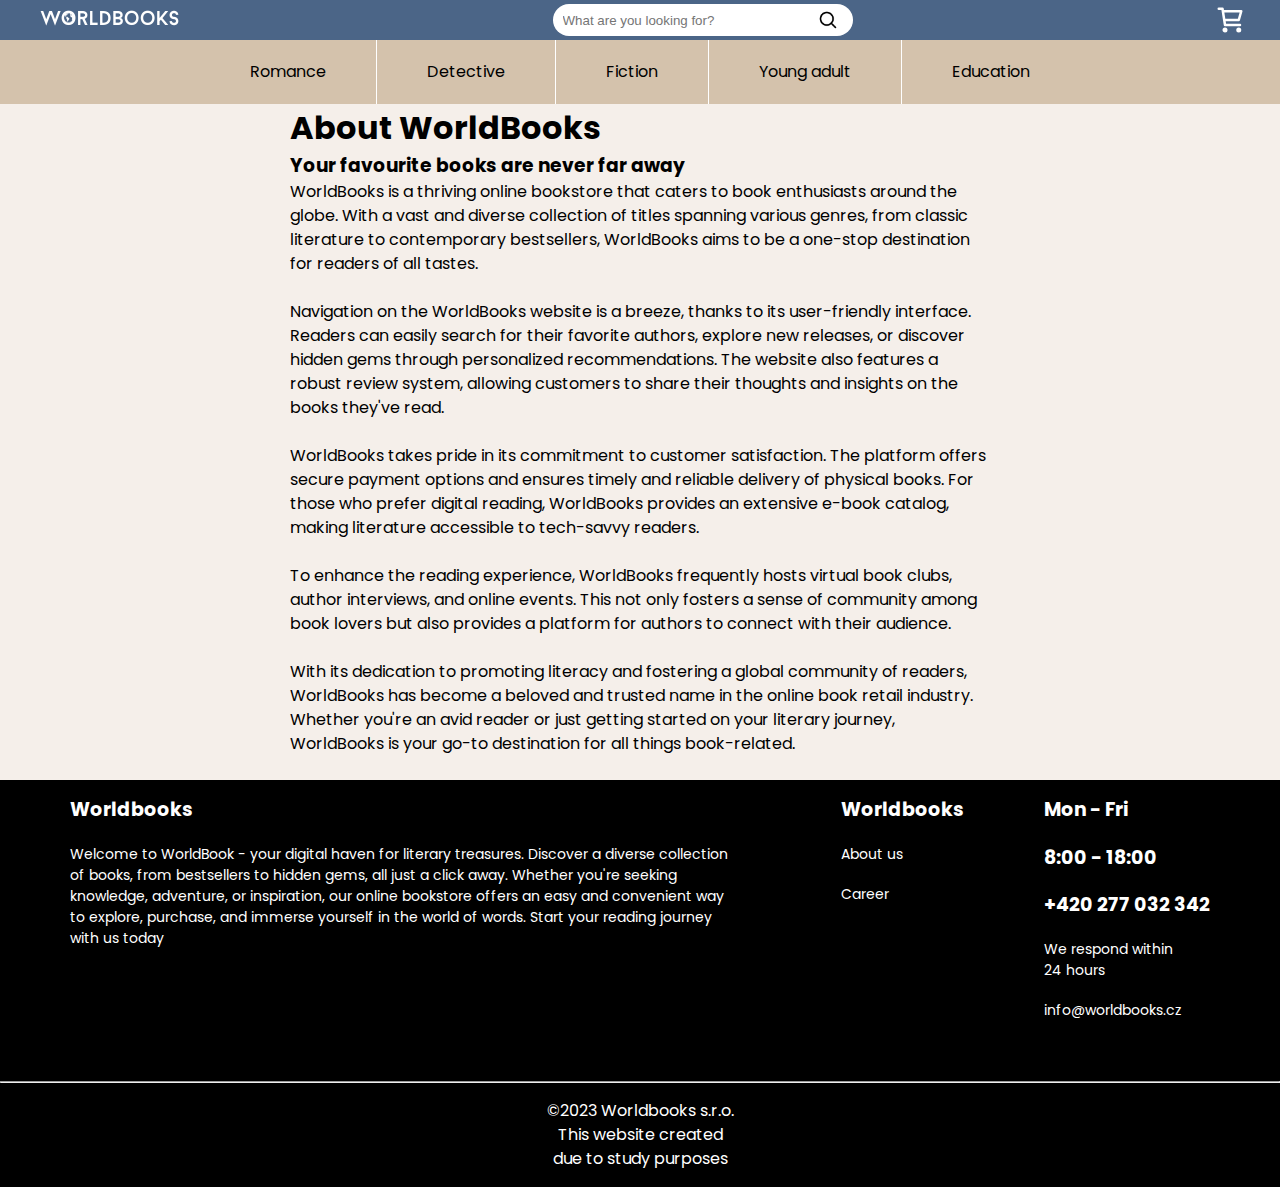
<file: about.html>
<!DOCTYPE html>
<html lang="en">
<head>
    <meta charset="UTF-8">
    <meta http-equiv="X-UA-Compatible" content="IE=edge">
    <meta name="viewport" content="width=device-width, initial-scale=1.0">
    <title>Worldbooks</title>
    <link rel="stylesheet" href="style.css">
</head>
<body>
<header class="universal">
    <div class="container">
        <nav class="header-container-default">
            <!-- Logo -->
            <a href="index.html"><img alt="WorldBooks" src="pictures/WorldBooks.png"></a>
            <!-- Search -->
            <form action="search_result.html" method="get">
                <input type="text" placeholder="What are you looking for?">
                <button class="search-btn" type="submit"></button>
                <div class="search-result-box">
                    <ul>
                        <li><a href="search_result.html">it ends at midnight</a></li>
                        <li><a href="search_result.html">romances</a></li>
                        <li><a href="search_result.html">assasins</a></li>
                    </ul>
                </div>
            </form>
            <!-- Signing in -->
            <div class="cart-btn">
                <a href="cart.html">
                    <img src="pictures/cart.svg" alt="Cart" class="cart-btn-img">
                </a>
            </div>
        </nav>
    </div>
</header>

<header class="desktop">
    <div class="container">
        <!-- Menu -->
        <nav class="header-container-elastic">
            <ul class="menu">
                <li><a href="romance.html">Romance</a></li>
                <li><a href="romance.html">Detective</a></li>
                <li><a href="romance.html">Fiction</a></li>
                <li><a href="romance.html">Young adult</a></li>
                <li><a href="romance.html">Education</a></li>
            </ul>
        </nav>
    </div>
</header>
<!-- Main content -->
<main>
    <div class="about-page">
        <div class="container-text">
            <h1>About WorldBooks</h1>
            <section>
                <h3>Your favourite books are never far away</h3>
                <p>WorldBooks is a thriving online bookstore that caters to book enthusiasts around the globe.
                    With a vast and diverse collection of titles spanning various genres, from classic literature
                    to contemporary bestsellers, WorldBooks aims to be a one-stop destination for readers of all tastes.</p>
                <br>
                <p>Navigation on the WorldBooks website is a breeze, thanks to its user-friendly interface.
                    Readers can easily search for their favorite authors, explore new releases, or discover hidden gems
                    through personalized recommendations. The website also features a robust review system, allowing
                    customers to share their thoughts and insights on the books they've read.</p>
                <br>
                <p>WorldBooks takes pride in its commitment to customer satisfaction. The platform offers secure payment
                    options and ensures timely and reliable delivery of physical books. For those who prefer digital
                    reading, WorldBooks provides an extensive e-book catalog, making literature accessible to tech-savvy readers.</p>
                <br>
                <p>To enhance the reading experience, WorldBooks frequently hosts virtual book clubs, author interviews,
                    and online events. This not only fosters a sense of community among book lovers but also provides a platform
                    for authors to connect with their audience.</p>
                <br>
                <p>With its dedication to promoting literacy and fostering a global community of readers, WorldBooks has
                    become a beloved and trusted name in the online book retail industry. Whether you're an avid reader
                    or just getting started on your literary journey, WorldBooks is your go-to destination for all things book-related.</p>
            </section>
        </div>
    </div> 
    <div class="footer">
        <div class="container">
            <div class="footer-content">
                <div class="footer-content-about">
                    <h4>Worldbooks</h4>
                    <p>
                        Welcome to WorldBook - your digital haven for literary treasures. Discover a diverse collection
                        of
                        books, from bestsellers to hidden gems, all just a click away. Whether you're seeking knowledge,
                        adventure, or inspiration, our online bookstore offers an easy and convenient way to explore,
                        purchase, and immerse yourself in the world of words. Start your reading journey with us today
                    </p>
                </div>
                <div class="footer-content-basic">
                    <h4>Worldbooks</h4>
                    <p><a href="about.html">About us</a></p>
                    <p><a href="career.html">Career</a></p>
                </div>
                <div class="footer-content-contacts">
                    <h4 class="time">Mon - Fri</h4>
                    <h4 class="time">8:00 - 18:00</h4>
                    <h4 class="mobile">+420&nbsp;277&nbsp;032&nbsp;342</h4>
                    <p>
                        We respond within <br>
                        24 hours
                    </p>
                    <p><a href="#">info@worldbooks.cz</a></p>
                </div>
            </div>
        </div>
        <footer>
            <hr>
            ©2023 Worldbooks s.r.o.
            <p>This website created</p>
            <p>due to study purposes</p>
        </footer>
    </div>
</main>
</body>
</html>
</file>
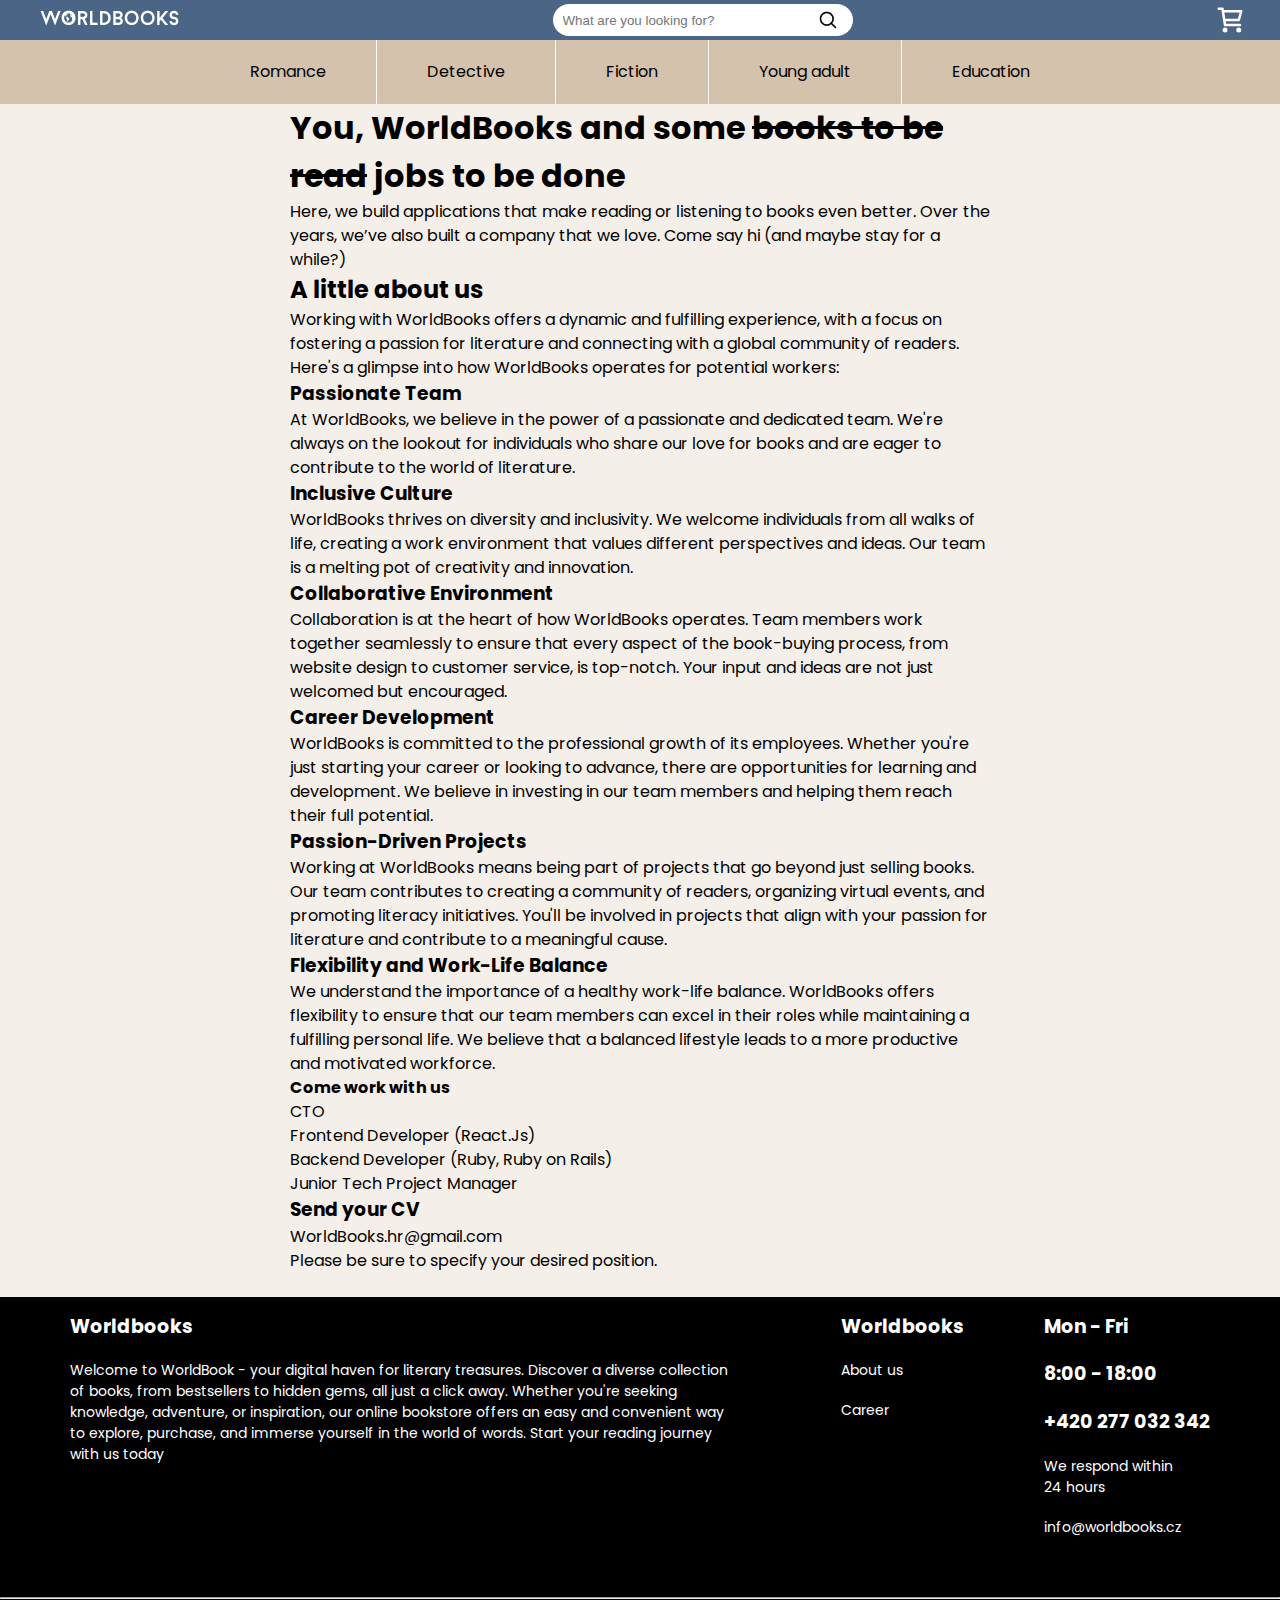
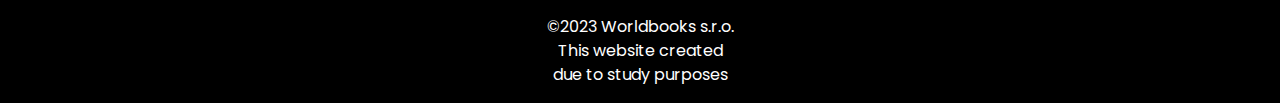
<file: career.html>
<!DOCTYPE html>
<html lang="en">
<head>
    <meta charset="UTF-8">
    <meta http-equiv="X-UA-Compatible" content="IE=edge">
    <meta name="viewport" content="width=device-width, initial-scale=1.0">
    <title>Worldbooks</title>
    <link rel="stylesheet" href="style.css">
</head>
<body>
<!-- Navigation bar -->
<header class="universal">
    <div class="container">
        <nav class="header-container-default">
            <!-- Logo -->
            <a href="index.html"><img alt="WorldBooks" src="pictures/WorldBooks.png"></a>
            <!-- Search -->
            <form action="search_result.html" method="get">
                <input type="text" placeholder="What are you looking for?">
                <button class="search-btn" type="submit"></button>
                <div class="search-result-box">
                    <ul>
                        <li><a href="search_result.html">it ends at midnight</a></li>
                        <li><a href="search_result.html">romances</a></li>
                        <li><a href="search_result.html">assasins</a></li>
                    </ul>
                </div>
            </form>
            <!-- Signing in -->
            <div class="cart-btn">
                <a href="cart.html">
                    <img src="pictures/cart.svg" alt="Cart" class="cart-btn-img">
                </a>
            </div>
        </nav>
    </div>
</header>

<header class="desktop">
    <div class="container">
        <!-- Menu -->
        <nav class="header-container-elastic">
            <ul class="menu">
                <li><a href="romance.html">Romance</a></li>
                <li><a href="romance.html">Detective</a></li>
                <li><a href="romance.html">Fiction</a></li>
                <li><a href="romance.html">Young adult</a></li>
                <li><a href="romance.html">Education</a></li>
            </ul>
        </nav>
    </div>
</header>
<!-- Main content -->
<main>
    <div class ="container-text">
        <div class="layout-column__inner">
            <div class="spacer spacer_32"></div>
            <h1 class="heading-jobs">You, WorldBooks and some <span class="underlined-decor">books to be read</span> jobs to be done</h1>
            <div class="spacer spacer_32"></div>
            <p>Here, we build applications that make reading or listening to books even better. Over the
                years, we’ve also built a company that we love. Come say hi (and maybe stay for a while?)</p>
            <article>
                <h2 class="job-description"> A little about us</h2>
                <p> Working with WorldBooks offers a dynamic and fulfilling experience, with a focus on
                    fostering a passion for literature and connecting with a global community of readers.
                    Here's a glimpse into how WorldBooks operates for potential workers:</p>
                <h3 class="about-jobs">Passionate Team</h3>
                <p>At WorldBooks, we believe in the power of a passionate and dedicated team.
                    We're always on the lookout for individuals who share our love for books and are eager
                    to contribute to the world of literature. </p>
                <h3 class="about-jobs">Inclusive Culture</h3>
                <p>WorldBooks thrives on diversity and inclusivity. We welcome individuals
                    from all walks of life, creating a work environment that values different
                    perspectives and ideas. Our team is a melting pot of creativity and innovation. </p>
                <h3 class="about-jobs">Collaborative Environment</h3>
                <p>Collaboration is at the heart of how WorldBooks operates.
                    Team members work together seamlessly to ensure that every aspect
                    of the book-buying process, from website design to customer service,
                    is top-notch. Your input and ideas are not just welcomed but encouraged. </p>
                <h3 class="about-jobs">Career Development</h3>
                <p>WorldBooks is committed to the professional growth of its employees.
                    Whether you're just starting your career or looking to advance,
                    there are opportunities for learning and development. We believe
                    in investing in our team members and helping them reach their
                    full potential. </p>
                <h3 class="about-jobs">Passion-Driven Projects</h3>
                <p>Working at WorldBooks means being part of projects that go beyond just
                    selling books. Our team contributes to creating a community of readers,
                    organizing virtual events, and promoting literacy initiatives. You'll
                    be involved in projects that align with your passion for literature and
                    contribute to a meaningful cause. </p>
                <h3 class="about-jobs">Flexibility and Work-Life Balance</h3>
                <p>We understand the importance of a healthy work-life balance. WorldBooks
                    offers flexibility to ensure that our team members can excel in their
                    roles while maintaining a fulfilling personal life. We believe that a
                    balanced lifestyle leads to a more productive and motivated workforce.</p>
            </article>
            <article>
                <h4 class="heading heading_3 heading_kazimir">Come work with us</h4>
                <p> CTO</p>
                <p> Frontend Developer (React.Js)</p>
                <p> Backend Developer (Ruby, Ruby on Rails)</p>
                <p> Junior Tech Project Manager</p>
            </article>
            <h3> Send your CV</h3>
            <p> WorldBooks.hr@gmail.com
                <br> Please be sure to specify your desired position.
            </p>
        </div>
    </div>
    <div class="footer">
        <div class="container">
            <div class="footer-content">
                <div class="footer-content-about">
                    <h4>Worldbooks</h4>
                    <p>
                        Welcome to WorldBook - your digital haven for literary treasures. Discover a diverse collection
                        of
                        books, from bestsellers to hidden gems, all just a click away. Whether you're seeking knowledge,
                        adventure, or inspiration, our online bookstore offers an easy and convenient way to explore,
                        purchase, and immerse yourself in the world of words. Start your reading journey with us today
                    </p>
                </div>
                <div class="footer-content-basic">
                    <h4>Worldbooks</h4>
                    <p><a href="about.html">About us</a></p>
                    <p><a href="career.html">Career</a></p>
                </div>
                <div class="footer-content-contacts">
                    <h4 class="time">Mon - Fri</h4>
                    <h4 class="time">8:00 - 18:00</h4>
                    <h4 class="mobile">+420&nbsp;277&nbsp;032&nbsp;342</h4>
                    <p>
                        We respond within <br>
                        24 hours
                    </p>
                    <p><a href="#">info@worldbooks.cz</a></p>
                </div>
            </div>
        </div>
        <footer>
            <hr>
            ©2023 Worldbooks s.r.o.
            <p>This website created</p>
            <p>due to study purposes</p>
        </footer>
    </div>
</main>
</body>
</html>
</file>
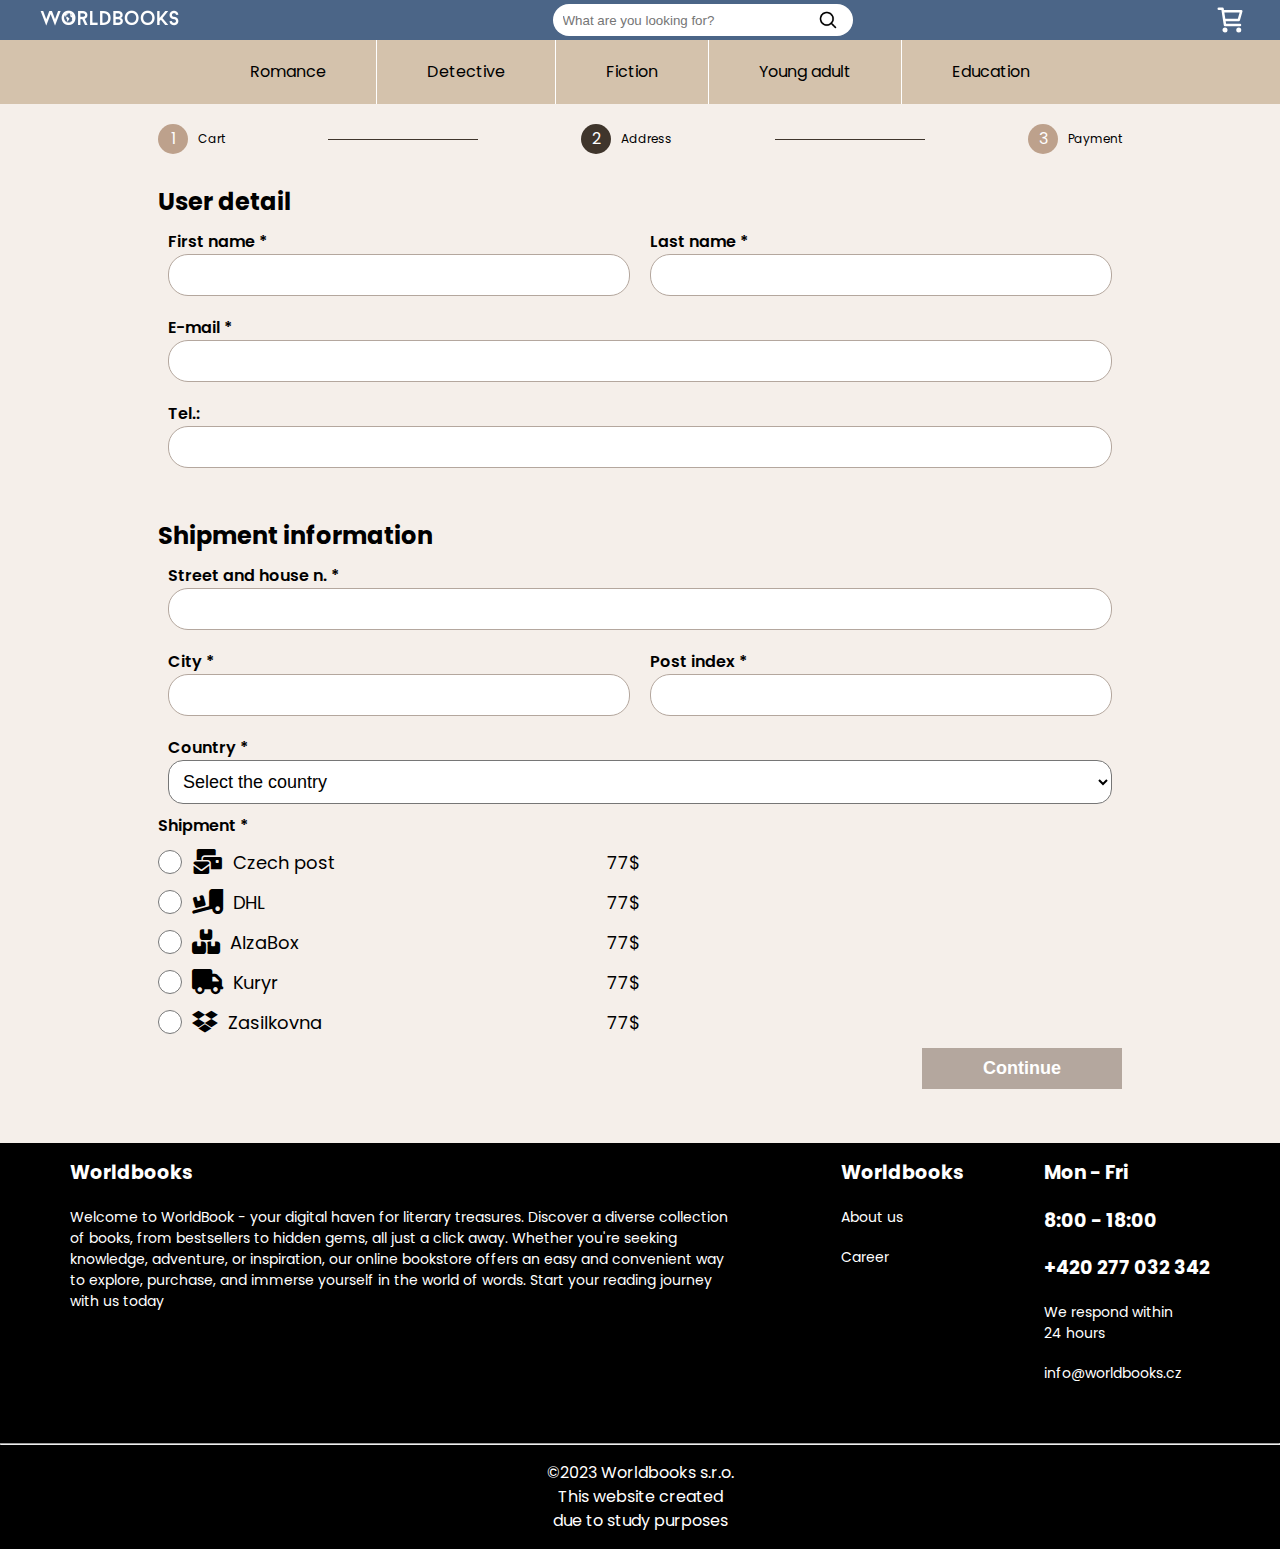
<file: delivery.html>
<!DOCTYPE html>
<html lang="en">
<head>
    <meta charset="UTF-8">
    <meta http-equiv="X-UA-Compatible" content="IE=edge">
    <meta name="viewport" content="width=device-width, initial-scale=1.0">
    <!-- App title -->
    <title>Worldbooks: Delivery</title>
    <!-- Link CSS file -->
    <link rel="stylesheet" href="style.css">
    <link rel="stylesheet" href="https://cdnjs.cloudflare.com/ajax/libs/font-awesome/6.4.2/css/all.min.css">

</head>
<body>

<!-- Navigation bar -->
<header class="universal">
    <div class="container">
        <nav class="header-container-default">
            <!-- Logo -->
            <a href="index.html"><img alt="WorldBooks" src="pictures/WorldBooks.png"></a>
            <!-- Search -->
            <form action="search_result.html" method="get">
                <input type="text" placeholder="What are you looking for?">
                <button class="search-btn" type="submit"></button>
                <div class="search-result-box">
                    <ul>
                        <li><a href="search_result.html">it ends at midnight</a></li>
                        <li><a href="search_result.html">romances</a></li>
                        <li><a href="search_result.html">assasins</a></li>
                    </ul>
                </div>
            </form>
            <!-- Signing in -->
            <div class="cart-btn">
                <a href="cart.html">
                    <img src="pictures/cart.svg" alt="Cart" class="cart-btn-img">
                </a>
            </div>
        </nav>
    </div>
</header>

<header class="desktop">
    <div class="container">
        <!-- Menu -->
        <nav class="header-container-elastic">
            <ul class="menu">
                <li><a href="romance.html">Romance</a></li>
                <li><a href="romance.html">Detective</a></li>
                <li><a href="romance.html">Fiction</a></li>
                <li><a href="romance.html">Young adult</a></li>
                <li><a href="romance.html">Education</a></li>
            </ul>
        </nav>
    </div>
</header>

<main class="delivery">
    <!--    navigation-->
    <nav class="cart nav">
        <div class="nav box ">
            <div class="nav dot">1</div>
            <div class="nav title">Cart</div>
        </div>

        <div class="nav dash"></div>

        <div class="nav box active">
            <div class="nav dot">2</div>
            <div class="nav title">Address</div>
        </div>

        <div class="nav dash"></div>

        <div class="nav box">
            <div class="nav dot">3</div>
            <div class="nav title">Payment</div>
        </div>
    </nav>

    <section class="delivery form">
        <h2>User detail</h2>

        <form action="#" method="GET" class="user form">
            <label class="form label">
                <span class="form span">First name *</span>
                <input class="form input" type="text" minlength="1" maxlength="36" required>
            </label>
            <label class="form label">
                <span class="form span">Last name *</span>
                <input class="form input" type="text" minlength="1" maxlength="36" required>
            </label>
            <label class="form label full">
                <span class="form span">E-mail *</span>
                <input class="form input" type="email" required>
            </label>
            <label class="form label full">
                <span class="form span">Tel.:</span>
                <input class="form input" type="tel">
            </label>
        </form>

    </section>

    <section class="delivery form">
        <h2>Shipment information</h2>
        <form action="payment.html" method="GET" class="user form">
            <label class="form label full">
                <span class="form span">Street and house n. *</span>
                <input class="form input" type="text" minlength="1" maxlength="36" required>
            </label>
            <label class="form label">
                <span class="form span">City *</span>
                <input class="form input" type="text" minlength="1" maxlength="36" required>
            </label>
            <label class="form label">
                <span class="form span">Post index *</span>
                <input class="form input" maxlength="6"  type="text" required>
            </label>
            <label class="form label full ">
                <span class="form span">Country *</span>
                <select name="country" class="form select country" required>
                    <option value="" hidden>Select the country</option>
                    <option value="cz">Czech Republic</option>
                    <option value="ge">Germany</option>
                    <option value="pl">Poland</option>
                    <option value="sk">Slovakia</option>
                    <option value="au">Austria</option>
                    <option value="hu">Hungary</option>
                </select>
            </label>
            <div>
                <div class="form span">Shipment *</div>
                <div class="shipment label">
                    <input type="radio" required class="shipment radio" id="post" name="shipment" value="Czech Post">
                    <i class="fa-solid fa-envelopes-bulk"></i>
                    <div>
                        <label for="post" class="shipment value">Czech post</label>
                        <span>77$</span>
                    </div>
                </div>
                <div class="shipment label">
                    <input type="radio" class="shipment radio" id="dhl" name="shipment" value="Czech Post">
                    <i class="fa-solid fa-truck-ramp-box"></i>
                    <div>
                        <label for="dhl" class="shipment value">DHL</label>
                        <span>77$</span>
                    </div>

                </div>
                <div class="shipment label">
                    <input type="radio" class="shipment radio" id="alza" name="shipment" value="Czech Post">
                    <i class="fa-solid fa-boxes-stacked"></i>
                    <div>
                        <label for="alza" class="shipment value">AlzaBox</label>
                        <span>77$</span>
                    </div>

                </div>
                <div class="shipment label">
                    <input type="radio" class="shipment radio" id="kuryr" name="shipment" value="Czech Post">
                    <i class="fa-solid fa-truck"></i>
                    <div>
                        <label for="kuryr" class="shipment value">Kuryr</label>
                        <span>77$</span>
                    </div>

                </div>
                <div class="shipment label">
                    <input type="radio" class="shipment radio" id="zasilkovna" name="shipment" value="Czech Post">
                    <i class="fa-brands fa-dropbox"></i>
                    <div>
                        <label for="zasilkovna" class="shipment value">Zasilkovna</label>
                        <span>77$</span>
                    </div>
                </div>

            </div>

            <div class="delivery end full">
                <button class="cart button" type="submit">Continue</button>
            </div>
        </form>

    </section>
</main>
<div class="footer">
    <div class="container">
        <div class="footer-content">
            <div class="footer-content-about">
                <h4>Worldbooks</h4>
                <p>
                    Welcome to WorldBook - your digital haven for literary treasures. Discover a diverse collection
                    of
                    books, from bestsellers to hidden gems, all just a click away. Whether you're seeking knowledge,
                    adventure, or inspiration, our online bookstore offers an easy and convenient way to explore,
                    purchase, and immerse yourself in the world of words. Start your reading journey with us today
                </p>
            </div>
            <div class="footer-content-basic">
                <h4>Worldbooks</h4>
                <p><a href="about.html">About us</a></p>
                <p><a href="career.html">Career</a></p>
            </div>
            <div class="footer-content-contacts">
                <h4 class="time">Mon - Fri</h4>
                <h4 class="time">8:00 - 18:00</h4>
                <h4 class="mobile">+420&nbsp;277&nbsp;032&nbsp;342</h4>
                <p>
                    We respond within <br>
                    24 hours
                </p>
                <p><a href="#">info@worldbooks.cz</a></p>
            </div>
        </div>
    </div>
    <footer>
        <hr>
        ©2023 Worldbooks s.r.o.
        <p>This website created</p>
        <p>due to study purposes</p>
    </footer>
</div>
</body>
</html>
</file>
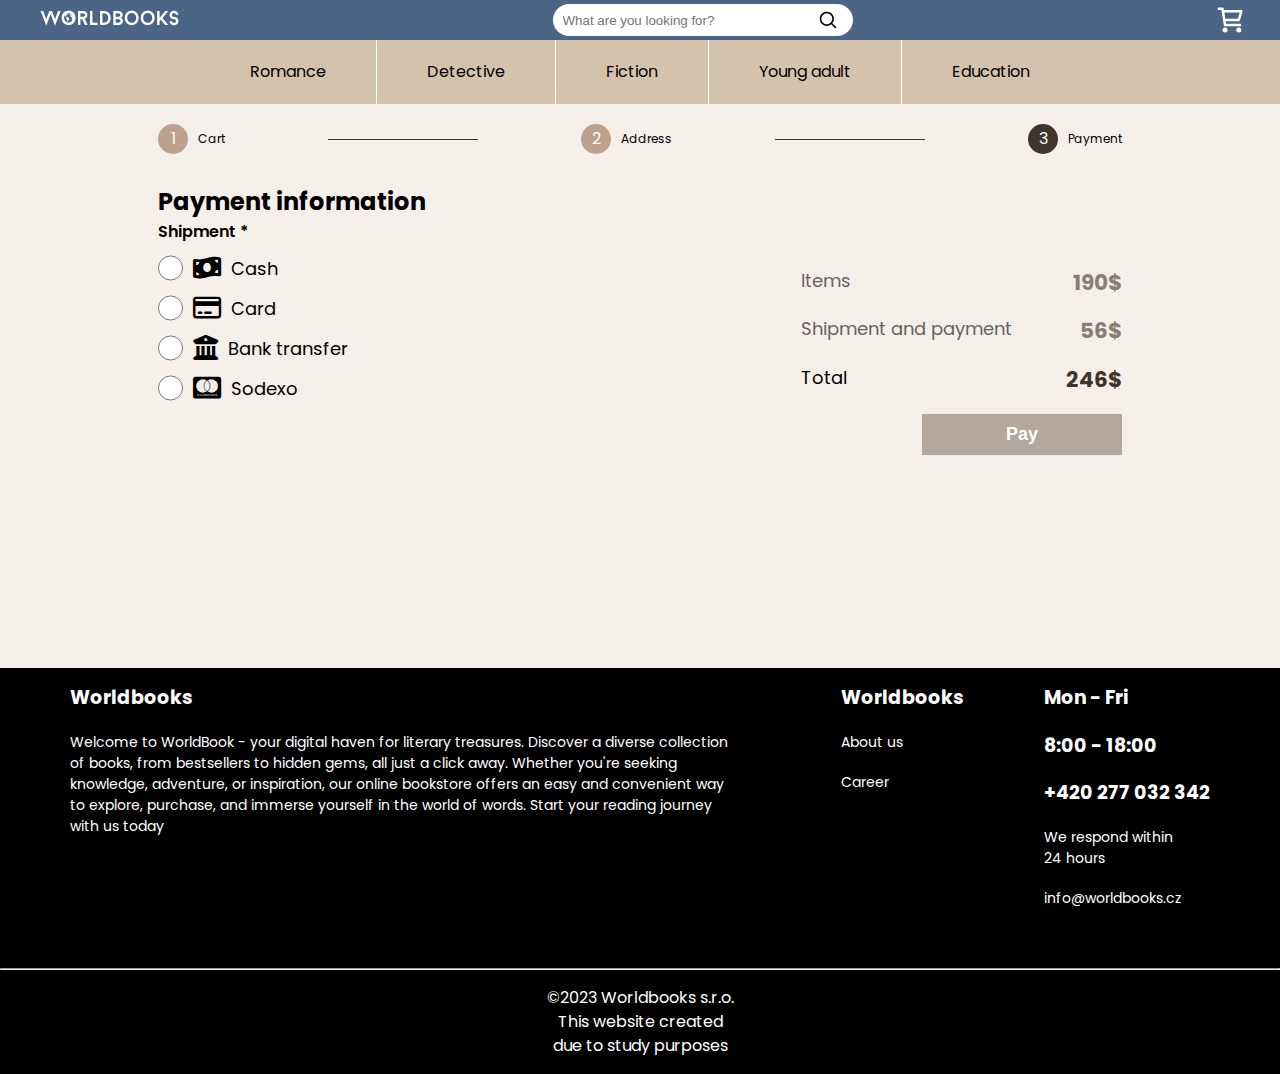
<file: payment.html>
<!DOCTYPE html>
<html lang="en">
<head>
    <meta charset="UTF-8">
    <meta http-equiv="X-UA-Compatible" content="IE=edge">
    <meta name="viewport" content="width=device-width, initial-scale=1.0">
    <title>Worldbooks: Delivery</title>
    <link rel="stylesheet" href="style.css">
    <link rel="stylesheet" href="https://cdnjs.cloudflare.com/ajax/libs/font-awesome/6.4.2/css/all.min.css">
</head>
<body>
<!-- Navigation bar -->
<header class="universal">
    <div class="container">
        <nav class="header-container-default">
            <!-- Logo -->
            <a href="index.html"><img alt="WorldBooks" src="pictures/WorldBooks.png"></a>
            <!-- Search -->
            <form action="search_result.html" method="get">
                <input type="text" placeholder="What are you looking for?">
                <button class="search-btn" type="submit"></button>
                <div class="search-result-box">
                    <ul>
                        <li><a href="search_result.html">it ends at midnight</a></li>
                        <li><a href="search_result.html">romances</a></li>
                        <li><a href="search_result.html">assasins</a></li>
                    </ul>
                </div>
            </form>
            <!-- Signing in -->
            <div class="cart-btn">
                <a href="cart.html">
                    <img src="pictures/cart.svg" alt="Cart" class="cart-btn-img">
                </a>
            </div>
        </nav>
    </div>
</header>

<header class="desktop">
    <div class="container">
        <!-- Menu -->
        <nav class="header-container-elastic">
            <ul class="menu">
                <li><a href="romance.html">Romance</a></li>
                <li><a href="romance.html">Detective</a></li>
                <li><a href="romance.html">Fiction</a></li>
                <li><a href="romance.html">Young adult</a></li>
                <li><a href="romance.html">Education</a></li>
            </ul>
        </nav>
    </div>
</header>

<main class="delivery">
    <!--    navigation-->
    <nav class="cart nav">
        <div class="nav box ">
            <div class="nav dot">1</div>
            <div class="nav title">Cart</div>
        </div>

        <div class="nav dash"></div>

        <div class="nav box">
            <div class="nav dot">2</div>
            <div class="nav title">Address</div>
        </div>

        <div class="nav dash"></div>

        <div class="nav box active">
            <div class="nav dot">3</div>
            <div class="nav title">Payment</div>
        </div>
    </nav>

    <section class="delivery form">
        <h2>Payment information</h2>
        <form action="payment.html" method="GET" class="user form payments">
            <div class="payments">
                <div class="form span">Shipment *</div>
                <div class="shipment label">
                    <input type="radio" required class="shipment radio" id="cash" name="shipment" value="Czech Post">
                    <i class="fa-solid fa-money-bill-wave"></i>
                    <div>
                        <label for="cash" class="shipment value">Cash</label>
                    </div>
                </div>
                <div class="shipment label">
                    <input type="radio" class="shipment radio" id="card" name="shipment" value="Czech Post">
                    <i class="fa-regular fa-credit-card"></i>
                    <div>
                        <label for="card" class="shipment value">Card</label>
                    </div>

                </div>
                <div class="shipment label">
                    <input type="radio" class="shipment radio" id="bank" name="shipment" value="Czech Post">
                    <i class="fa-solid fa-building-columns"></i>
                    <div>
                        <label for="bank" class="shipment value">Bank transfer</label>
                    </div>

                </div>
                <div class="shipment label">
                    <input type="radio" class="shipment radio" id="sodexo" name="shipment" value="Czech Post">
                    <i class="fa-brands fa-cc-mastercard"></i>
                    <div>
                        <label for="sodexo" class="shipment value">Sodexo</label>
                    </div>

                </div>

            </div>

            <div class="total">
                <div class="total item">
                    <span>Items</span>
                    <span class="total price">190$</span>
                </div>
                <div class="total item">
                    <span>Shipment and payment</span>
                    <span class="total price">56$</span>
                </div>
                <div class="total item result">
                    <span>Total</span>
                    <span class="total price result">246$</span>
                </div>
            </div>

            <div class="delivery end full">
                <button class="cart button" type="submit">Pay</button>
            </div>
        </form>

    </section>
</main>
<div class="footer">
    <div class="container">
        <div class="footer-content">
            <div class="footer-content-about">
                <h4>Worldbooks</h4>
                <p>
                    Welcome to WorldBook - your digital haven for literary treasures. Discover a diverse collection
                    of
                    books, from bestsellers to hidden gems, all just a click away. Whether you're seeking knowledge,
                    adventure, or inspiration, our online bookstore offers an easy and convenient way to explore,
                    purchase, and immerse yourself in the world of words. Start your reading journey with us today
                </p>
            </div>
            <div class="footer-content-basic">
                <h4>Worldbooks</h4>
                <p><a href="about.html">About us</a></p>
                <p><a href="career.html">Career</a></p>
            </div>
            <div class="footer-content-contacts">
                <h4 class="time">Mon - Fri</h4>
                <h4 class="time">8:00 - 18:00</h4>
                <h4 class="mobile">+420&nbsp;277&nbsp;032&nbsp;342</h4>
                <p>
                    We respond within <br>
                    24 hours
                </p>
                <p><a href="#">info@worldbooks.cz</a></p>
            </div>
        </div>
    </div>
    <footer>
        <hr>
        ©2023 Worldbooks s.r.o.
        <p>This website created</p>
        <p>due to study purposes</p>
    </footer>
</div>
</body>
</html>
</file>
<file: style.css>
/* Theming */
@import url("https://fonts.googleapis.com/css2?family=Poppins:wght@400;700&display=swap"); /* import font */

:root {
	--white: #ffffff;
	--silver-coyote: #E6DCD3;
	--light-bluish-grey: #B4A79E;
	--pale-grey-brown: #BDA18C;
	--dark-grey-brown: #3F352C;
	--black: #000000;
	--paper: #F5EFEA;
	--avatar: #4B6587;
	--bronze-coyote: #D4C2AC;
	--lite-avatar: #B1BCCB;
}

/* variables*/

/* Reset */
* {
	margin: 0;
	padding: 0;
	box-sizing: border-box;
}

body {
	background-color: var(--paper);
	font-family: "Poppins", sans-serif;
	line-height: 1.5;
}

a {
	text-decoration: none;
	color: var(--black);
}

ul {
	list-style: none;
}

/* Containers */
.container {
	max-width: 1440px;
	margin: 0 auto;
	padding: 0 15px;
}

.container-text {
	width: auto;
	margin-left: 16px;
	margin-right: 16px;
}

@media (min-width: 700px) {
	.container {
		padding: 0 30px;
	}
	.container-text {
		width: 700px;
		margin: 0 auto;
	}
}

/* Career */
.underlined-decor {
	text-decoration: line-through;
}

/* Search */
.universal form {
	position: relative;
	width: 300px;
	margin: 0 auto;
}

input, .search-btn {
	border: none;
	outline: none;
	border-radius: 20px;
}

input {
	width: 100%;
	height: 32px;
	padding-left: 10px;
	background: var(--white);
}

/* form .search-btn {
	height: 25px;
	width: 25px;
	position: absolute;
	top: 4px;
	right: 8px;
	cursor: pointer;
	background: #e9f3ff url(./pictures/search.png) center no-repeat;
} */

.search-btn {
	position: absolute;
	background: no-repeat center/40% url("./pictures/search.png");
	width: 50px;
	float: left;
	right: 0px;
	text-align: center;
	height: 32px;
	cursor: pointer;
}

.cart-btn-img {
	width: 30px;
	margin-right: 5px;
}

.search-result-box {
	visibility: hidden;
	position: absolute;
	background: #e9f3ff;
	border-radius: 6px;
	top: 110%;
	right: 0;
	width: 100%;
	height: auto;
	opacity: 0;
	transition: all 0.1s;
}

.search-result-box ul li {
	list-style: none;
	border-radius: 3px;
	padding: 15px 10px;
	cursor: pointer;
	transition: all .5s linear;
}

.header-container-default>form:hover .search-result-box {
    visibility: visible;
    top: 100%;
    opacity: 1;
}

/* Header flex */
header {
	/* position: sticky; */
	background-color: var(--avatar);
}

nav {
	justify-content: space-around;
	align-items: center;
}

.header-container-default {
	display: flex;
}

.universal img {
	display: flex;
	object-fit: contain;
	height: 40px;
}

.desktop {
	background: var(--bronze-coyote)
}

.desktop a {
	margin-inline: 30px;
}

/* Nav menu */
.menu a {
	display: block;
	padding: 20px;
	color: var(--black);
}

ul menu a {
	padding-right: 10px;
	margin-right: 10px;
}

ul li:not(:last-of-type) {
	border-bottom: 1px solid var(--white);
}

.header-container-elastic {
	display: flex;
	flex-direction: column;
}

/* Nav menu Responsiveness */
@media (min-width: 970px) {
	.header-container-elastic {
		flex-direction: row;
	}

	.menu li {
		float: left;
	}

	ul li:not(:last-of-type) {
		border-right: 1px solid var(--white);
		border-bottom: none;
	}
}

/* Carousel */
.wrapper {
	overflow: scroll;
	display: grid;
	grid-template-columns: repeat(5, minmax(250px, 1fr));
	grid-gap: 10px;
	width: 100%;
}

.card {
	display: flex;
	flex-direction: column;
	margin: 10px;
	padding: 20px 20px;
	border: 2px solid var(--pale-grey-brown);
    border-radius: 14px;
    box-shadow: 0 5px 5px var(--pale-grey-brown);
}

.card img {
	object-fit: contain;
	height: 250px;
	padding-bottom: 20px;
}

.card__content {
	flex-grow: 1;
	display: flex;
	flex-direction: column;
}

.card_link {
	margin-top: auto;
}

.card__aside {
	display: flex;
	justify-content: space-between;
	align-items: center;
	margin-top: auto;
}

.price {
	font-weight: bolder;
	font-size: larger;
	color: #971717;
	margin-left: auto;
	margin-right: auto;
}

.card__content button {
	position: relative;
	background: var(--light-bluish-grey);
	border: 0;
	border-radius: 10px;
	color: var(--white);
	padding: 10px;
	font-weight: bolder;
}

@media (min-width: 1350px) {
	.wrapper {
		overflow: hidden;
	}
}

/* Small Carousel */
.small-wrapper {
	overflow: scroll;
	display: grid;
	justify-content: flex-start;
	grid-template-columns: repeat(4, 220px);
	grid-gap: 10px;
	width: 100%;
}

.title-centered {
	text-align: center;
}

.small-card {
	display: flex;
	flex-direction: column;
	margin: 5px;
	padding: 10px 10px;
	border: 2px solid var(--pale-grey-brown);
    border-radius: 14px;
    box-shadow: 0 5px 5px var(--pale-grey-brown);
}

.small-card img {
	object-fit: contain;
	height: 200px;
	padding-bottom: 10px;
}

.card__content {
	flex-grow: 1;
	display: flex;
	flex-direction: column;
}

.card_link {
	margin-top: auto;
}

.card__aside {
	display: flex;
	justify-content: space-between;
	align-items: center;
	margin-top: auto;
}

.price {
	font-weight: bolder;
	font-size: larger;
	color: #971717;
	margin-left: auto;
	margin-right: auto;
}

.card__content button {
	position: relative;
	background: var(--light-bluish-grey);
	border: 0;
	border-radius: 10px;
	color: var(--white);
	padding: 10px;
	font-weight: bolder;
}

@media (min-width: 1100px) {
	.small-wrapper {
		overflow: hidden;
		justify-content: center;
	}
}

/* Banner */
.two-columns {
	display: flex;
	flex-wrap: wrap;
}

.banner {
	height: 100%;
	margin: 5px;
    padding: 10px;
    border-radius: 6px;
	background-color: var(--lite-avatar);
}

.banner-content {
	display: flex;
	flex-direction: column;
	text-align: center;
}

.banner-content__aside {
	display: flex;
    flex-direction: column;
	align-items: center;
}

.banner-content__aside__img img {
	object-fit: contain;
	height: 250px;
	margin: 30px auto;
}

.banner-content__main {
	display: flex;
	flex-direction: column;
}

.banner-btn {
	position: relative;
	background: var(--light-bluish-grey);
	border: 0;
	color: var(--white);
	padding: 10px;
	font-weight: bolder;
}

@media (min-width: 850px) {
	.two-columns {
		flex-wrap: nowrap;
	}
	.banner-content {
		flex-direction: row;
	}
	.banner-content__aside {
		flex-direction: column;
		width: 50%;
	}
	.banner-content__main {
		flex-direction: column;
		width: 50%;
	}
}

/* Category Card */
.category-list {
	column-gap: 20px;
}

.category-list article {
	display: flex;
	flex-direction: row;
	border: 2px solid var(--pale-grey-brown);
	border-radius: 14px;
	box-shadow: 0 5px 5px var(--pale-grey-brown);
	margin-bottom: 10px;
	padding: 5px;
	flex-wrap: wrap;
	justify-content: center;
}

.category-list > article img {
	margin: 20px;
	object-fit: fill;
	height: 180px;
}

@media (min-width: 900px) {
	.category-list article {
		padding: 20px;
	}

	.category-list > article img {
		height: 250px
	}

	.price {
		color: var(--black);
	}
}

.category-card-info {
	display: flex;
	flex-direction: column;
	flex: auto;
	width: 100%;;
	justify-content: center;
}

.category-card-title {
	font-size: 1.5em;
}

.category-card-author {
	font-weight: bold;
}

.category-card-aside {
	display: flex;
	flex-direction: column;
	justify-content: center;
	text-justify: auto;
	width: 200px;

}

.category-card-aside button {
	background: var(--light-bluish-grey);
	border: none;
	border-radius: 10px;
	color: var(--white);
	padding: 10px;
	width: 100%;
}

@media (min-width: 550px) {
	.category-list article {
		flex-wrap: nowrap;
	}
}

/* Specific book */
.book-page {
	display: grid;
	grid-template-columns: auto;
	grid-template-rows: auto;
	grid-template-areas:
            "image"
            "main"
            "order"
            "detail";
	place-items: center;
}

.book-image {
	grid-area: image;
}

.book-info {
	grid-area: main;
}

.book-brief {
	grid-area: detail;
}

.book-image img {
	/*display: block;*/
	object-fit: contain;
	height: 300px;
	margin: 30px auto;
	border: 2px solid var(--pale-grey-brown);
	border-radius: 14px;
	box-shadow: 0 5px 5px var(--pale-grey-brown);
}

.book-attributes-section {
	font-weight: bolder;
}

.cost-of-book {
	grid-area: order;
}

.cost-of-book-flex {
	display: flex;
	flex-direction: column;
	align-items: center;
	padding: 45px 20px;
	text-align: center;
}

.price-of-book {
	font-size: 24px;
	font-weight: 700;
}

.buy-button > button {
	display: inline-flex;
	align-items: center;
	justify-content: center;
	padding: 14px 24px;
	border: none;
	border-radius: 6px;
	line-height: 1.42857143;
	vertical-align: top;
	color: var(--white);
	background: var(--avatar);
	font-size: 14px;
	font-weight: 700;
	text-decoration: none;

}

.book-name {
	font-weight: 800;
	font-size: 2rem;
}

.book-attributes {
	display: flex;
	flex-wrap: wrap;
	margin: 40px -20px -40px 0;
}

div[class^="book-attributes-"] {
	flex: 0 0 33.33333333%;
	padding: 0 20px 40px 0;
}

.book-reviews {
	display: grid;
}

.book-review-header {
	display: flex;
	flex-direction: column;
	justify-content: space-between;
}

.book-review-header-left {
	display: flex;
	flex-direction: column;
}

.book-review-main {
	display: flex;
	flex-direction: row;
	justify-content: flex-start;
	gap: 25px;
}

.avatar-image {
	display: none;
}

.book-reviews-date {
	font-family: monospace;
	font-size: 0.9rem;
}

.book-reviews-reviewer {
	font-weight: bolder;
}

.book-reviews hr {
	background-image: linear-gradient(to right, transparent, rgba(0, 0, 0, 0.2), transparent);
	border: 0;
	height: 1px;
	margin: 22px 0 22px 0;
	box-sizing: content-box;
	display: block;
	place-content: center;
}

@media (min-width: 370px) {
	.book-review-header {
		flex-direction: row;
	}

	.book-review-header-left {
		flex-direction: row;
		width: 240px;
		justify-content: space-between;
	}

	.book-review-main {
		gap: 50px;
	}

	.avatar-image {
		object-fit: cover;
		height: 60px;
		width: 60px;
		display: inline-block;
		border-radius: 40%;
	}
}

@media (min-width: 900px) {
	.book-page {
		display: grid;
		grid-template-rows: auto auto;
		grid-template-columns: 250px 1fr 250px;
		grid-template-areas:
            "image main order"
            "image detail order";
		gap: 20px;
		padding: 20px;
	}

	.book-image {
		position: sticky;
		top: 100px;
		align-self: start;
	}

	.cost-of-book {
		margin: 0;
		position: sticky;
		top: 100px;
		align-self: start;
	}
}

/* Footer */
.footer {
	background-color: var(--black);
	color: var(--white);
	position: relative;
	width: 100%;
	bottom: 0;
	left: 0;
	margin-top: auto;
}

.footer .footer-content {
	display: flex;
	flex-direction: column;
	gap: 10px;
	margin: 1.5rem;
	padding: 1rem;
	font-size: 14px;
}

.footer-content-about {
	padding-right: 20px;
}

.footer .footer-content p {
	margin-bottom: 1.2rem;
}

.footer .footer-content a {
	text-decoration: none;
	color: var(--white);
}

.footer .footer-content a:hover {
	border-bottom: 1px solid #971717;
}

.footer .footer-content h4 {
	margin-bottom: 1.2rem;
	font-size: 19px;
}

footer {
	text-align: center;
	padding-bottom: 1rem;
}

footer hr {
	margin: 1rem 0;
}

@media (min-width: 900px) {
	.footer .footer-content {
		flex-direction: row;
		gap: 80px;
	}
}

/* Cart, Delivery and Payment pages */

main {
	min-height: 60vh;
}

.cart.nav {
	width: 100%;
	display: flex;
	flex-direction: row;
	align-items: center;
	padding: 10px 20px;
	justify-content: space-between;
}

.cart.main,
main.delivery {
	padding: 10px;
	max-width: 1024px;
	margin: 0 auto;
}

.nav.dot {
	background: var(--pale-grey-brown);
	color: var(--white);
	width: 30px;
	height: 30px;
	border-radius: 100%;
	/*center text inside box*/
	display: flex;
	justify-content: center;
	align-items: center;
}

.nav.box.active .nav.dot {
	background: var(--dark-grey-brown);
}

.nav.title {
	margin-top: 6px;
	font-size: 12px;
}

.nav.box {
	display: flex;
	flex-direction: column;
	align-items: center;
	/* opacity: 0.5; */
}

.nav.box.active {
	/* opacity: 1; */
}

.nav.dash {
	width: 30px;
	height: 1px;
	background: var(--dark-grey-brown);
}

.cart.items {
	display: flex;
	flex-direction: column;
}

.cart.item {
	border: 2px solid var(--pale-grey-brown);
	background: #fafafa;
	border-radius: 14px;
	overflow: hidden;
	margin-bottom: 10px;
	display: flex;
	flex-direction: column;
	box-shadow: 0 10px 10px var(--pale-grey-brown);
}

.cart.book {
	display: flex;
	flex-direction: row;
	align-items: center;
}

.item.info {
	width: 100%;
	padding: 10px;
	display: flex;
	flex-direction: column;
}

.image.source {
	height: 100%;
	/*aspect-ratio: 1 / 1.5;*/
	border-radius: 0 0 0 0;
}

.item.info > span {
	opacity: 60%;
}

.cart.price {
	display: flex;
	flex-direction: column;
	align-items: center;
}

.price.delivery {
	display: flex;
	flex-direction: column;
	align-items: center;
}

.price.book {
	font-size: 28px;
}

.price.delivery > h4 {
	white-space: nowrap;
	color: var(--pale-grey-brown);
}

.cart.main > section > h2 {
	margin: 20px 0;
}

.cart.end {
	display: flex;
	flex-direction: row;
	justify-content: center;
}

.cart.button {
	margin-top: 10px;
	width: 100%;
	border: none;
	background: var(--light-bluish-grey);
	padding: 10px;
	text-align: center;
	color: white;
	font-weight: 700;
	font-size: 18px;
}

.delivery.form {
	padding: 5px;
}

.user.form {
	display: grid;
}

.form.label {
	display: flex;
	flex-direction: column;
	margin: 10px;
}

.form.span {
	font-weight: 600;
}

.form.input {
	border: 1px solid var(--light-bluish-grey);
	padding: 20px !important;
	font-size: 18px;
}

.form.select {
	padding: 10px;
	border-radius: 50px;
	background: #ffffff;
	font-size: 18px;
}

.shipment.radio {
	width: 28px;
	margin-right: 10px;
}

.shipment.label {
	display: flex;
	align-items: center;
	font-size: 18px;
	margin-top: 8px;
}

.shipment.value {
	padding: 0 10px;
}

.shipment.label > i {
	font-size: 25px;
}

.shipment.label > div {
	display: flex;
	flex-direction: row;
	justify-content: space-between;
	width: 100%;
}

.total {
	display: flex;
	flex-direction: column;
	justify-content: end;
}

.total.price {
	font-weight: 700;
	margin: 0;
	color: var(--dark-grey-brown);
}

.total.item {
	font-size: 18px;
	margin: 8px 0;
	display: flex;
	flex-direction: row;
	justify-content: space-between;
	opacity: 0.6;
}

.total.item.result {
	opacity: 1;
}

.form.select.country {
	border-radius: 15px;
}

@media (min-width: 900px) {
	.nav.dash {
		width: 150px;
	}

	.nav.box {
		flex-direction: row;
	}

	.delivery.form {
		padding: 20px;
	}

	.nav.title {
		margin-left: 10px;
		margin-top: 0;
	}

	.cart.item {
		flex-direction: row;
		justify-content: space-between;
	}

	.cart.price {
		flex-direction: row;
		justify-content: space-between;
		width: 50%;
		padding: 0 20px;
	}

	.cart.end {
		justify-content: end;
	}

	.user.form.payments {
		grid-template-columns: 2fr 1fr;
	}

	.cart.button {
		width: 200px;
	}

	.form.label.full {
		grid-column-start: 1;
		grid-column-end: 3;
	}

	.delivery .full {
		grid-column-start: 1;
		grid-column-end: 3;
	}

	.delivery.end {
		display: flex;
		flex-direction: row;
		justify-content: end;
	}
}
</file>
